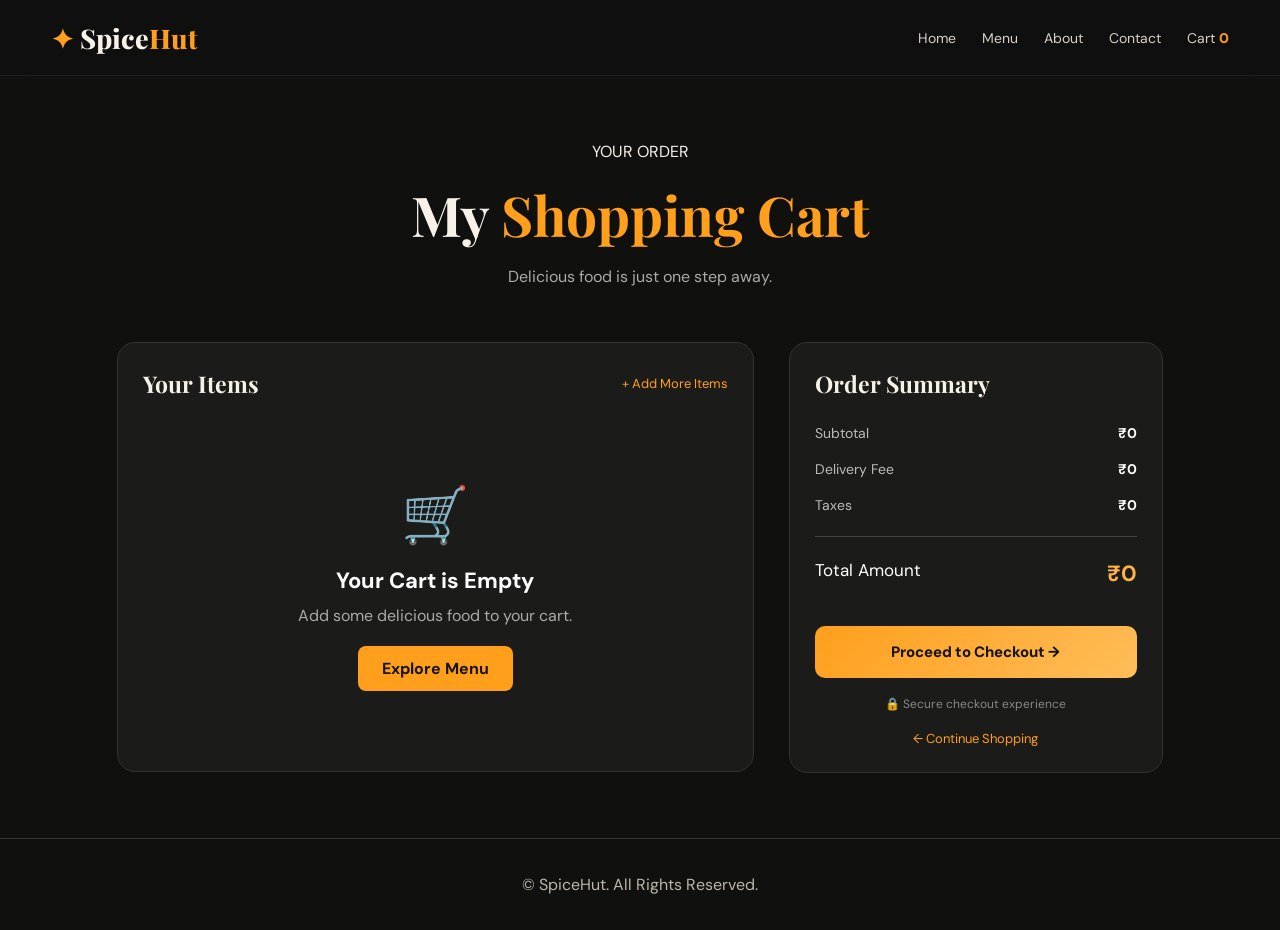
<file: cart.html>
<!DOCTYPE html>
<html lang="en">
<head>
  <meta charset="UTF-8">
  <meta name="viewport" content="width=device-width, initial-scale=1.0">
  <title>Your Cart | SpiceHut</title>

  <link rel="stylesheet" href="style.css">
  <link rel="preconnect" href="https://fonts.googleapis.com">
  <link rel="preconnect" href="https://fonts.gstatic.com" crossorigin>
  <link href="https://fonts.googleapis.com/css2?family=DM+Sans:wght@400;500;600;700&family=Playfair+Display:wght@600;700;800&display=swap" rel="stylesheet">
</head>

<body>

  <header class="navbar">
    <a href="index.html" class="logo">
      <span class="logo-icon">✦</span>
      Spice<span>Hut</span>
    </a>

    <nav class="nav-links">
      <a href="index.html">Home</a>
      <a href="menu.html">Menu</a>
      <a href="about.html">About</a>
      <a href="contact.html">Contact</a>
      <a href="cart.html" class="active">
        Cart <span class="cart-count" id="cartCount">0</span>
      </a>
    </nav>

    <button class="menu-toggle" id="menuToggle">☰</button>
  </header>

  <main class="cart-page">

    <div class="cart-heading">
      <span class="section-tag">YOUR ORDER</span>
      <h1>My <span>Shopping Cart</span></h1>
      <p>Delicious food is just one step away.</p>
    </div>

    <div class="cart-layout">

      <section class="cart-items-section">
        <div class="cart-section-title">
          <h2>Your Items</h2>
          <a href="menu.html">+ Add More Items</a>
        </div>

        <div id="cartItems" class="cart-items"></div>
      </section>

      <aside class="cart-summary">
        <h2>Order Summary</h2>

        <div class="summary-row">
          <span>Subtotal</span>
          <strong id="cartSubtotal">₹0</strong>
        </div>

        <div class="summary-row">
          <span>Delivery Fee</span>
          <strong id="deliveryFee">₹0</strong>
        </div>

        <div class="summary-row">
          <span>Taxes</span>
          <strong id="cartTax">₹0</strong>
        </div>

        <div class="summary-divider"></div>

        <div class="summary-row total-row">
          <span>Total Amount</span>
          <strong id="cartTotal">₹0</strong>
        </div>

        <button class="checkout-btn" id="checkoutBtn">
          Proceed to Checkout →
        </button>

        <p class="secure-note">🔒 Secure checkout experience</p>

        <a href="menu.html" class="continue-shopping">
          ← Continue Shopping
        </a>
      </aside>

    </div>
  </main>

  <footer class="footer">
    <div class="footer-bottom">
      <p>© <span id="currentYear"></span> SpiceHut. All Rights Reserved.</p>
    </div>
  </footer>

  <script src="app.js"></script>
</body>
</html>
</file>
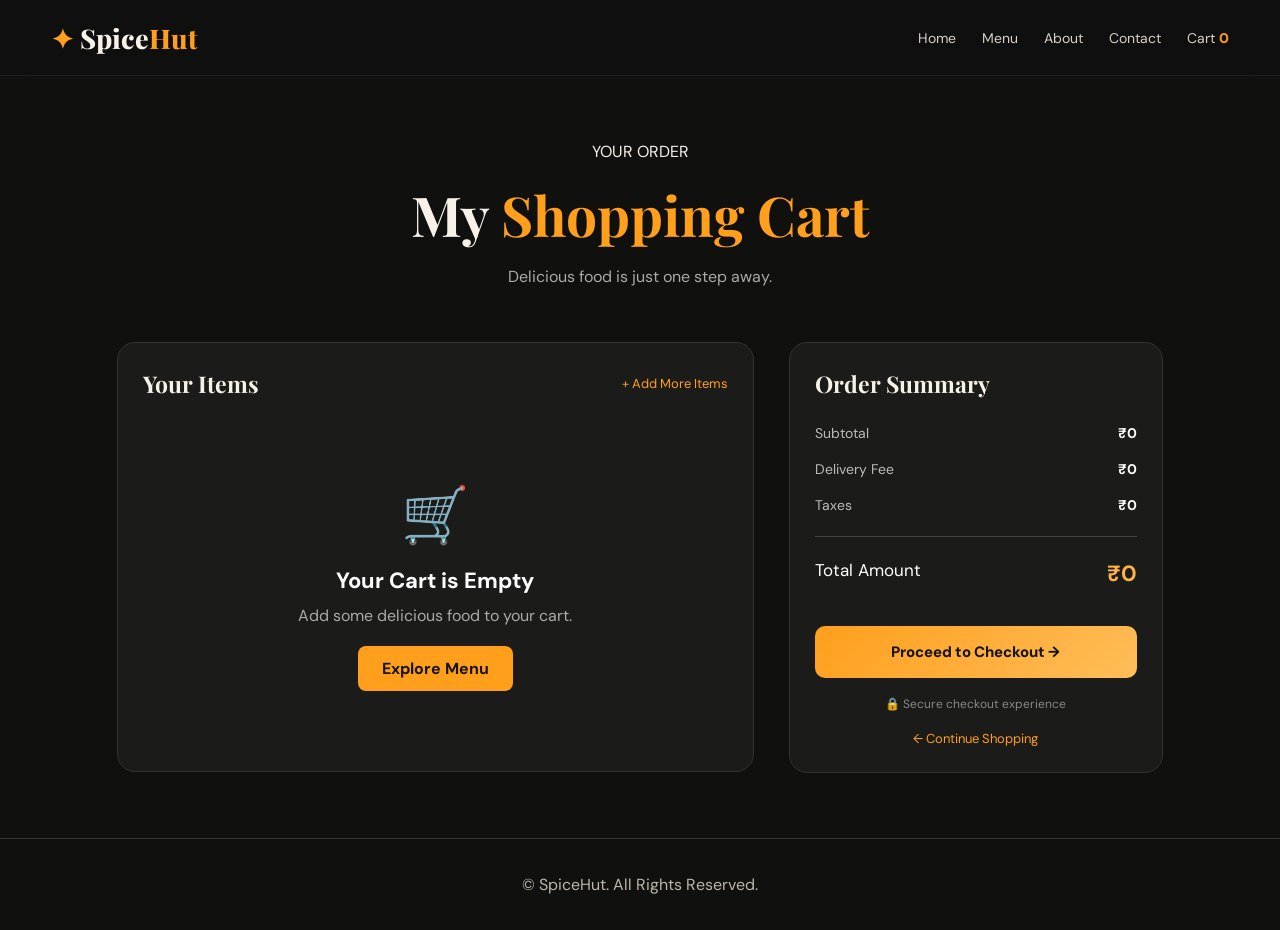
<file: checkout.html>
<!DOCTYPE html>
<html lang="en">
<head>
  <meta charset="UTF-8">
  <meta name="viewport" content="width=device-width, initial-scale=1.0">

  <title>Checkout | SpiceHut</title>

  <link rel="stylesheet" href="style.css">

  <link href="https://fonts.googleapis.com/css2?family=DM+Sans:wght@400;500;600;700&family=Playfair+Display:wght@600;700;800&display=swap" rel="stylesheet">
</head>

<body>

  <header class="navbar">
    <a href="index.html" class="logo">
      <span class="logo-icon">✦</span>
      Spice<span>Hut</span>
    </a>

    <nav class="nav-links">
      <a href="index.html">Home</a>
      <a href="menu.html">Menu</a>
      <a href="about.html">About</a>
      <a href="contact.html">Contact</a>
      <a href="cart.html">Cart</a>
    </nav>

    <button class="menu-toggle" id="menuToggle">☰</button>
  </header>

  <main class="checkout-page">

    <div class="checkout-heading">
      <span class="section-tag">ALMOST THERE</span>
      <h1>Complete Your <span>Order</span></h1>
      <p>Fresh food is on its way to you.</p>
    </div>

    <form id="checkoutForm" class="checkout-layout">

      <section class="checkout-details">

        <div class="checkout-card">
          <h2>01. Contact Information</h2>

          <div class="checkout-field">
            <label for="customerName">Full Name</label>
            <input type="text" id="customerName" placeholder="Enter your full name" required>
          </div>

          <div class="checkout-field">
            <label for="customerPhone">Phone Number</label>
            <input type="tel" id="customerPhone" placeholder="10-digit mobile number" pattern="[0-9]{10}" maxlength="10" required>
          </div>

          <div class="checkout-field">
            <label for="customerEmail">Email Address</label>
            <input type="email" id="customerEmail" placeholder="Enter your email" required>
          </div>
        </div>

        <div class="checkout-card">
          <h2>02. Delivery Address</h2>

          <div class="checkout-field">
            <label for="customerAddress">Full Address</label>
            <textarea id="customerAddress" rows="3" placeholder="House no, street, area..." required></textarea>
          </div>

          <div class="checkout-form-grid">
            <div class="checkout-field">
              <label for="customerCity">City</label>
              <input type="text" id="customerCity" placeholder="City" required>
            </div>

            <div class="checkout-field">
              <label for="customerPincode">PIN Code</label>
              <input type="text" id="customerPincode" placeholder="6-digit PIN" pattern="[0-9]{6}" maxlength="6" required>
            </div>
          </div>

          <div class="checkout-field">
            <label for="orderNotes">Delivery Instructions (Optional)</label>
            <textarea id="orderNotes" rows="2" placeholder="Any special instructions?"></textarea>
          </div>
        </div>

        <div class="checkout-card">
          <h2>03. Payment Method</h2>

          <label class="payment-option">
            <input type="radio" name="paymentMethod" value="COD" checked>
            <span>
              <strong>Cash on Delivery</strong>
              <small>Pay when your order arrives</small>
            </span>
            <span>💵</span>
          </label>

          <label class="payment-option">
            <input type="radio" name="paymentMethod" value="Online">
            <span>
              <strong>Online Payment</strong>
              <small>UPI, Cards & Net Banking</small>
            </span>
            <span>💳</span>
          </label>

        </div>

      </section>

      <aside class="checkout-summary">
        <h2>Order Summary</h2>

        <div id="checkoutItems"></div>

        <div class="summary-divider"></div>

        <div class="summary-row">
          <span>Subtotal</span>
          <strong id="checkoutSubtotal">₹0</strong>
        </div>

        <div class="summary-row">
          <span>Delivery Fee</span>
          <strong id="checkoutDelivery">₹0</strong>
        </div>

        <div class="summary-row">
          <span>Taxes</span>
          <strong id="checkoutTax">₹0</strong>
        </div>

        <div class="summary-divider"></div>

        <div class="summary-row total-row">
          <span>Total</span>
          <strong id="checkoutTotal">₹0</strong>
        </div>

        <button type="submit" class="checkout-btn">
          Place My Order →
        </button>

        <p class="secure-note">🔒 Your information is kept secure.</p>

        <a href="cart.html" class="continue-shopping">
          ← Back to Cart
        </a>
      </aside>

    </form>

  </main>

  <footer class="footer">
    <div class="footer-bottom">
      <p>© <span id="currentYear"></span> SpiceHut. All Rights Reserved.</p>
    </div>
  </footer>

  <script src="app.js"></script>

</body>
</html>
</file>
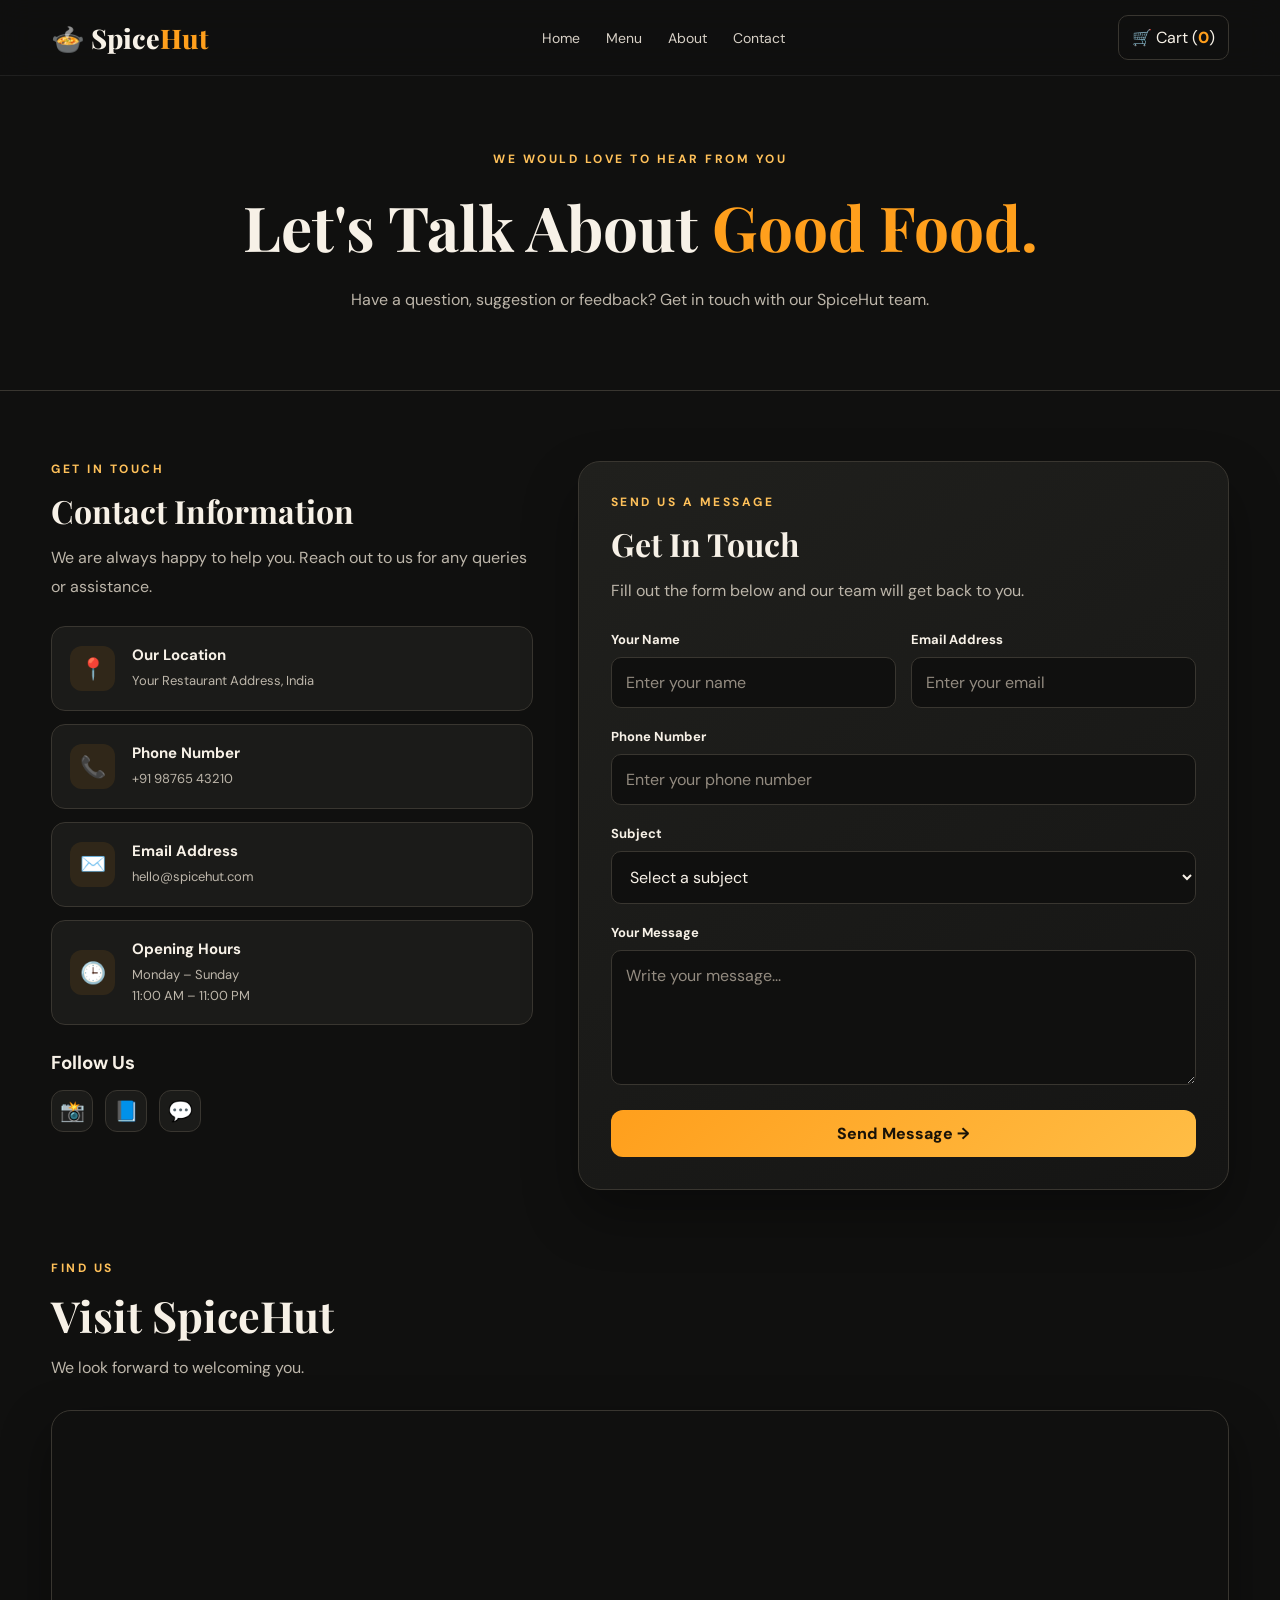
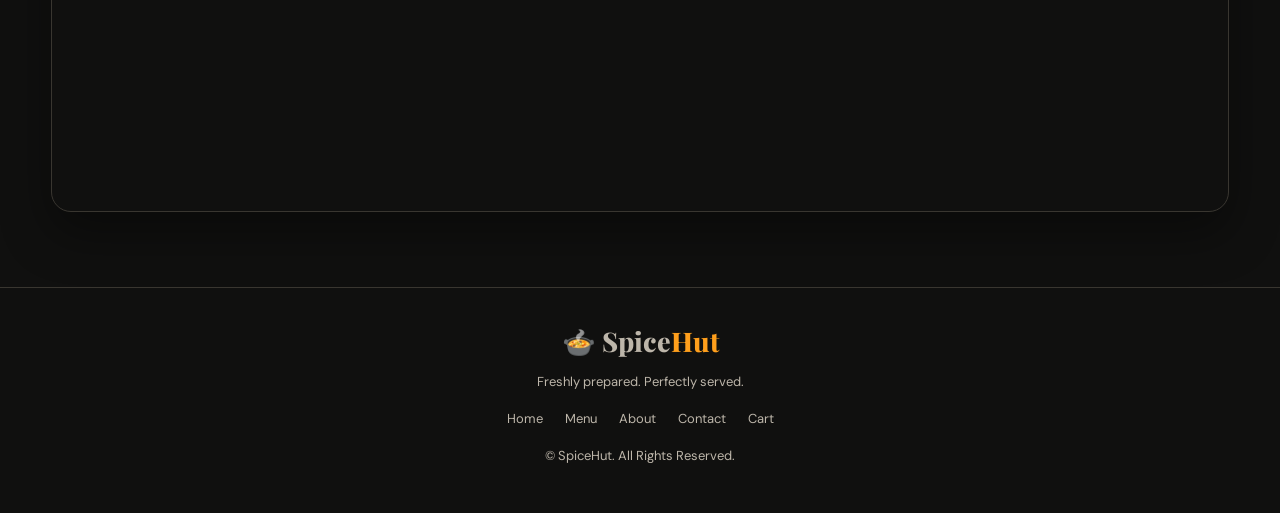
<file: contact.html>
<!DOCTYPE html>
<html lang="en">
<head>
    <meta charset="UTF-8">
    <meta name="viewport" content="width=device-width, initial-scale=1.0">

    <title>Contact Us | SpiceHut</title>

    <link rel="stylesheet" href="style.css">
</head>

<body>

    <!-- NAVBAR -->
    <header class="navbar">

        <a href="index.html" class="logo">
            🍲 Spice<span>Hut</span>
        </a>

        <nav class="nav-links" id="navLinks">
            <a href="index.html">Home</a>
            <a href="menu.html">Menu</a>
            <a href="about.html">About</a>
            <a href="contact.html">Contact</a>
        </nav>

        <div class="nav-actions">

            <a href="cart.html" class="cart-link">
                🛒 Cart (<span id="cartCount">0</span>)
            </a>

            <button class="menu-toggle" id="menuToggle">
                ☰
            </button>

        </div>

    </header>


    <!-- CONTACT HERO -->
    <section class="contact-hero">

        <div class="container">

            <p class="eyebrow">WE WOULD LOVE TO HEAR FROM YOU</p>

            <h1>
                Let's Talk About
                <span>Good Food.</span>
            </h1>

            <p>
                Have a question, suggestion or feedback?
                Get in touch with our SpiceHut team.
            </p>

        </div>

    </section>


    <!-- CONTACT SECTION -->
    <section class="container contact-section">

        <!-- CONTACT INFORMATION -->
        <div class="contact-information">

            <p class="eyebrow">GET IN TOUCH</p>

            <h2>Contact Information</h2>

            <p class="contact-intro">
                We are always happy to help you.
                Reach out to us for any queries or assistance.
            </p>


            <div class="contact-info-card">

                <span>📍</span>

                <div>
                    <h3>Our Location</h3>
                    <p>Your Restaurant Address, India</p>
                </div>

            </div>


            <div class="contact-info-card">

                <span>📞</span>

                <div>
                    <h3>Phone Number</h3>
                    <p>+91 98765 43210</p>
                </div>

            </div>


            <div class="contact-info-card">

                <span>✉️</span>

                <div>
                    <h3>Email Address</h3>
                    <p>hello@spicehut.com</p>
                </div>

            </div>


            <div class="contact-info-card">

                <span>🕒</span>

                <div>
                    <h3>Opening Hours</h3>
                    <p>Monday – Sunday</p>
                    <p>11:00 AM – 11:00 PM</p>
                </div>

            </div>


            <div class="contact-social">

                <h3>Follow Us</h3>

                <div class="social-links">
                    <a href="#" aria-label="Instagram">📸</a>
                    <a href="#" aria-label="Facebook">📘</a>
                    <a href="#" aria-label="WhatsApp">💬</a>
                </div>

            </div>

        </div>


        <!-- CONTACT FORM -->
        <div class="contact-form-box">

            <p class="eyebrow">SEND US A MESSAGE</p>

            <h2>Get In Touch</h2>

            <p class="contact-intro">
                Fill out the form below and our team will get back to you.
            </p>


            <form id="contactForm">

                <div class="form-row">

                    <div class="form-group">
                        <label for="contactName">Your Name</label>

                        <input
                            type="text"
                            id="contactName"
                            placeholder="Enter your name"
                            required
                        >
                    </div>

                    <div class="form-group">
                        <label for="contactEmail">Email Address</label>

                        <input
                            type="email"
                            id="contactEmail"
                            placeholder="Enter your email"
                            required
                        >
                    </div>

                </div>


                <div class="form-group">

                    <label for="contactPhone">Phone Number</label>

                    <input
                        type="tel"
                        id="contactPhone"
                        placeholder="Enter your phone number"
                        pattern="[0-9+\-\s]{10,15}"
                        required
                    >

                </div>


                <div class="form-group">

                    <label for="contactSubject">Subject</label>

                    <select id="contactSubject" required>

                        <option value="">Select a subject</option>
                        <option value="Food Enquiry">Food Enquiry</option>
                        <option value="Order Related">Order Related</option>
                        <option value="Feedback">Feedback</option>
                        <option value="Other">Other</option>

                    </select>

                </div>


                <div class="form-group">

                    <label for="contactMessage">Your Message</label>

                    <textarea
                        id="contactMessage"
                        rows="5"
                        placeholder="Write your message..."
                        required
                    ></textarea>

                </div>


                <button type="submit" class="btn contact-submit">
                    Send Message →
                </button>

            </form>

        </div>

    </section>


    <!-- GOOGLE MAP -->
    <section class="container contact-map-section">

        <div class="section-heading">

            <p class="eyebrow">FIND US</p>

            <h2>Visit SpiceHut</h2>

            <p>
                We look forward to welcoming you.
            </p>

        </div>

        <div class="contact-map">

            <iframe
                src="https://www.google.com/maps?q=India&output=embed"
                width="100%"
                height="400"
                style="border:0;"
                loading="lazy"
                allowfullscreen
                referrerpolicy="no-referrer-when-downgrade"
                title="SpiceHut location map">
            </iframe>

        </div>

    </section>


    <!-- FOOTER -->
    <footer class="footer">

        <a href="index.html" class="logo">
            🍲 Spice<span>Hut</span>
        </a>

        <p>Freshly prepared. Perfectly served.</p>

        <div class="footer-links">
            <a href="index.html">Home</a>
            <a href="menu.html">Menu</a>
            <a href="about.html">About</a>
            <a href="contact.html">Contact</a>
            <a href="cart.html">Cart</a>
        </div>

        <p>
            © <span id="currentYear"></span>
            SpiceHut. All Rights Reserved.
        </p>

    </footer>


    <script src="app.js"></script>

</body>
</html>
</file>
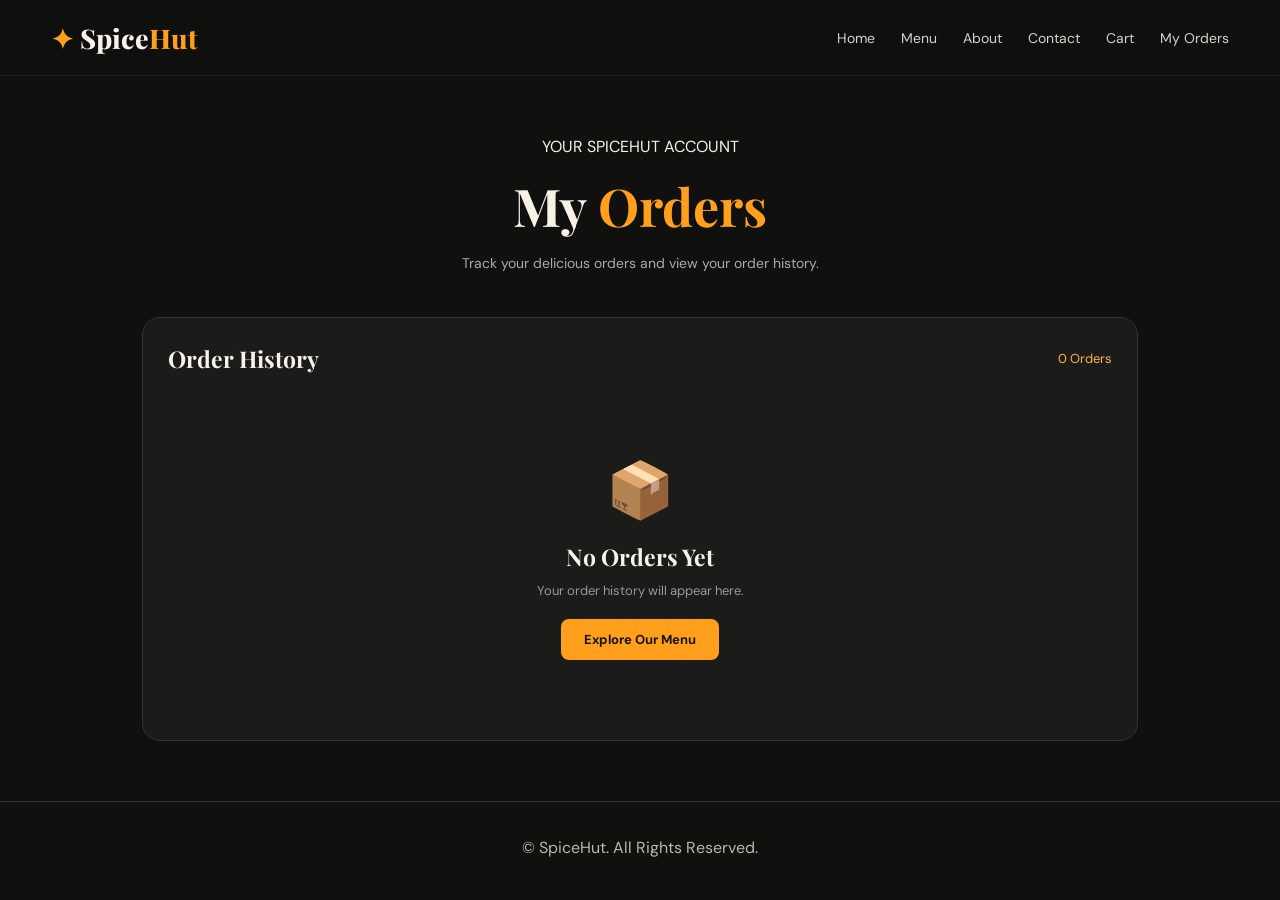
<file: my-orders.html>
<!DOCTYPE html>
<html lang="en">
<head>
  <meta charset="UTF-8">
  <meta name="viewport" content="width=device-width, initial-scale=1.0">

  <title>My Orders | SpiceHut</title>

  <link rel="stylesheet" href="style.css">

  <link href="https://fonts.googleapis.com/css2?family=DM+Sans:wght@400;500;600;700&family=Playfair+Display:wght@600;700;800&display=swap" rel="stylesheet">
</head>

<body>

  <header class="navbar">
    <a href="index.html" class="logo">
      <span class="logo-icon">✦</span>
      Spice<span>Hut</span>
    </a>

    <nav class="nav-links">
      <a href="index.html">Home</a>
      <a href="menu.html">Menu</a>
      <a href="about.html">About</a>
      <a href="contact.html">Contact</a>
      <a href="cart.html">Cart</a>
      <a href="my-orders.html" class="active">My Orders</a>
    </nav>

    <button class="menu-toggle" id="menuToggle">☰</button>
  </header>

  <main class="orders-page">

    <div class="orders-heading">
      <span class="section-tag">YOUR SPICEHUT ACCOUNT</span>
      <h1>My <span>Orders</span></h1>
      <p>Track your delicious orders and view your order history.</p>
    </div>

    <div class="orders-container">

      <div class="orders-topbar">
        <h2>Order History</h2>
        <span id="totalOrders">0 Orders</span>
      </div>

      <div id="ordersList"></div>

    </div>

  </main>

  <footer class="footer">
    <div class="footer-bottom">
      <p>© <span id="currentYear"></span> SpiceHut. All Rights Reserved.</p>
    </div>
  </footer>

  <script src="app.js"></script>

</body>
</html>
</file>
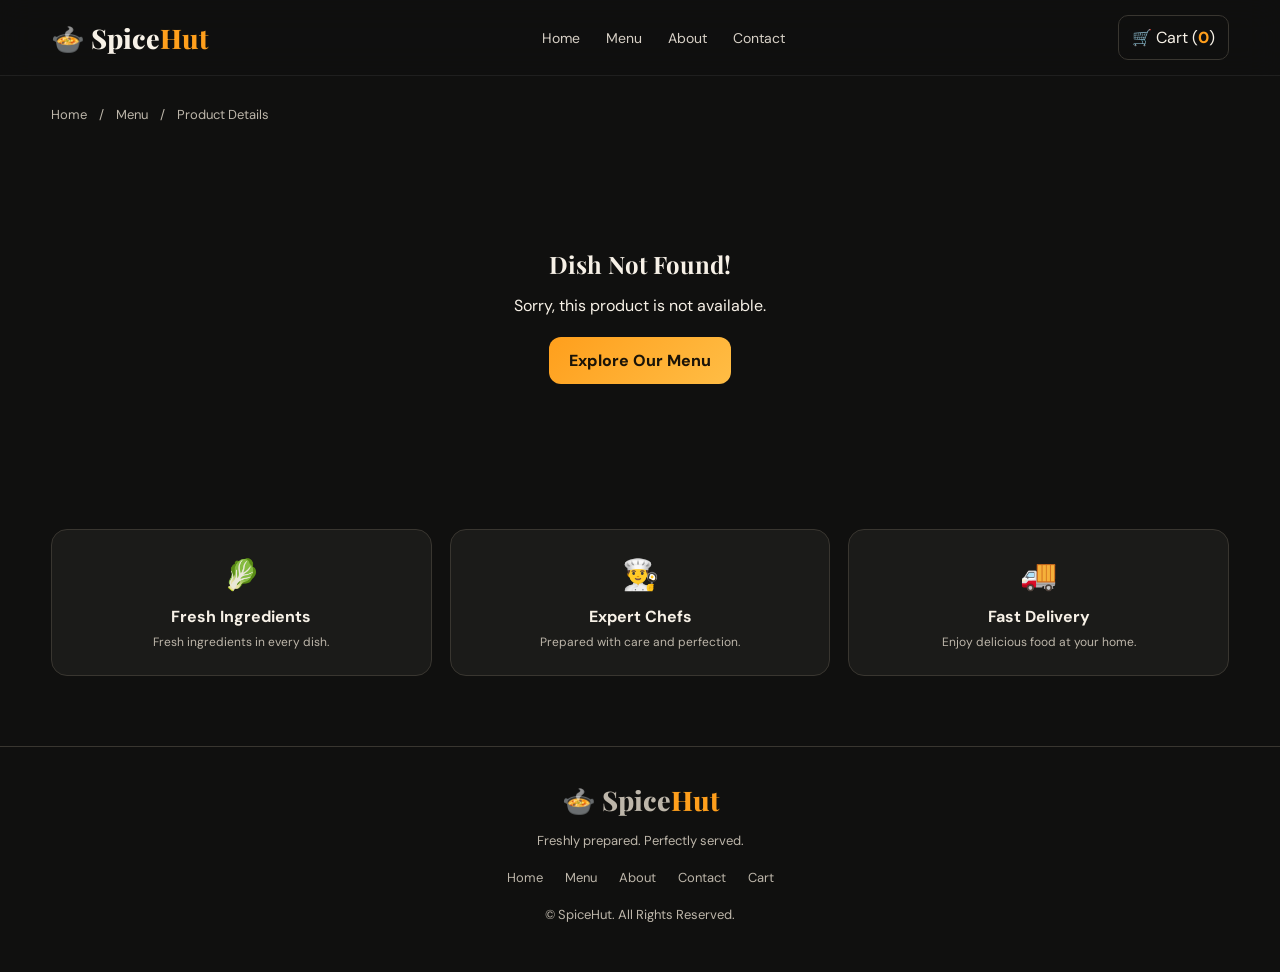
<file: product.html>
<!DOCTYPE html>
<html lang="en">

<head>
    <meta charset="UTF-8">
    <meta name="viewport" content="width=device-width, initial-scale=1.0">

    <title>Product Details | SpiceHut</title>

    <link rel="stylesheet" href="style.css">
</head>

<body>

    <!-- NAVBAR -->
    <header class="navbar">

        <a href="index.html" class="logo">
            🍲 Spice<span>Hut</span>
        </a>

        <nav class="nav-links" id="navLinks">
            <a href="index.html">Home</a>
            <a href="menu.html">Menu</a>
            <a href="about.html">About</a>
            <a href="contact.html">Contact</a>
        </nav>

        <div class="nav-actions">

            <a href="cart.html" class="cart-link">
                🛒 Cart (<span id="cartCount">0</span>)
            </a>

            <button class="menu-toggle" id="menuToggle">
                ☰
            </button>

        </div>

    </header>


    <!-- BREADCRUMB -->
    <div class="container product-breadcrumb">

        <a href="index.html">Home</a>
        <span>/</span>
        <a href="menu.html">Menu</a>
        <span>/</span>
        <span>Product Details</span>

    </div>


    <!-- PRODUCT DETAILS -->
    <main class="container product-detail-section">

        <div id="productDetails">

            <!-- JavaScript loads product here -->

        </div>

    </main>


    <!-- WHY CHOOSE US -->
    <section class="container product-benefits">

        <div class="product-benefit">
            <span>🥬</span>
            <h3>Fresh Ingredients</h3>
            <p>Fresh ingredients in every dish.</p>
        </div>

        <div class="product-benefit">
            <span>👨‍🍳</span>
            <h3>Expert Chefs</h3>
            <p>Prepared with care and perfection.</p>
        </div>

        <div class="product-benefit">
            <span>🚚</span>
            <h3>Fast Delivery</h3>
            <p>Enjoy delicious food at your home.</p>
        </div>

    </section>


    <!-- FOOTER -->
    <footer class="footer">

        <a href="index.html" class="logo">
            🍲 Spice<span>Hut</span>
        </a>

        <p>Freshly prepared. Perfectly served.</p>

        <div class="footer-links">
            <a href="index.html">Home</a>
            <a href="menu.html">Menu</a>
            <a href="about.html">About</a>
            <a href="contact.html">Contact</a>
            <a href="cart.html">Cart</a>
        </div>

        <p>
            © <span id="currentYear"></span>
            SpiceHut. All Rights Reserved.
        </p>

    </footer>


    <script src="app.js"></script>

</body>
</html>
</file>
<file: style.css>
/* =====================================
   SPICEHUT RESTAURANT WEBSITE
   Premium 3D Animated CSS
===================================== */

/* 1. Google Fonts */
@import url('https://fonts.googleapis.com/css2?family=DM+Sans:wght@400;500;600;700&family=Playfair+Display:wght@600;700;800&display=swap');


/* 2. Theme Colors */
:root {
    --bg: #10100f;
    --panel: #1b1b19;
    --panel-light: #252420;

    --text: #f7f1e7;
    --muted: #bdb6aa;

    --orange: #ff9f1c;
    --gold: #ffc15a;

    --border: #393630;
}


/* 3. Reset */
* {
    margin: 0;
    padding: 0;
    box-sizing: border-box;
}

html {
    scroll-behavior: smooth;
}

body {
    background: var(--bg);
    color: var(--text);
    font-family: 'DM Sans', sans-serif;
    overflow-x: hidden;
}

a {
    color: inherit;
    text-decoration: none;
}

img {
    max-width: 100%;
    display: block;
}

button,
input,
textarea,
select {
    font: inherit;
}


/* 4. Common Container */
.container {
    width: min(1180px, 92%);
    margin: auto;
}


/* 5. Buttons */
.btn {
    display: inline-flex;
    align-items: center;
    justify-content: center;
    gap: 8px;

    padding: 13px 20px;
    border-radius: 12px;
    border: none;

    background: linear-gradient(
        135deg,
        var(--orange),
        #ffbd45
    );

    color: #1a1308;
    font-weight: 800;
    cursor: pointer;

    transition:
        transform 0.3s ease,
        box-shadow 0.3s ease;
}

.btn:hover {
    transform: translateY(-4px);
    box-shadow: 0 12px 30px #ff9f1c40;
}

.btn.secondary {
    background: transparent;
    color: var(--text);
    border: 1px solid #8b8173;
}


/* 6. Navigation */
.navbar {
    min-height: 76px;

    display: flex;
    align-items: center;
    justify-content: space-between;
    gap: 20px;

    padding: 14px 4%;

    position: sticky;
    top: 0;
    z-index: 100;

    background: #10100fee;
    border-bottom: 1px solid #ffffff12;
    backdrop-filter: blur(16px);
}

.logo {
    font-family: 'Playfair Display', serif;
    font-size: 27px;
    font-weight: 800;
    white-space: nowrap;
}

.logo span {
    color: var(--orange);
}

.nav-links {
    display: flex;
    align-items: center;
    gap: 26px;
}

.nav-links a {
    color: #d8d1c7;
    font-size: 14px;
    transition: color 0.3s;
}

.nav-links a:hover {
    color: var(--orange);
}

.nav-actions {
    display: flex;
    align-items: center;
    gap: 12px;
}

.cart-link {
    border: 1px solid var(--border);
    padding: 11px 13px;
    border-radius: 10px;
    white-space: nowrap;
}

#cartCount {
    color: var(--orange);
    font-weight: 800;
}

.menu-toggle {
    display: none;
    color: white;
    background: var(--panel);
    border: 1px solid var(--border);
    padding: 8px 12px;
    border-radius: 8px;
    cursor: pointer;
}


/* 7. Hero Section */
.hero {
    width: min(1180px, 92%);
    margin: auto;

    min-height: 570px;

    display: grid;
    grid-template-columns: 1fr 1.05fr;
    align-items: center;
    gap: 45px;

    padding: 50px 0;
}

.eyebrow {
    color: var(--gold);
    font-size: 12px;
    letter-spacing: 2.5px;
    font-weight: 700;
    text-transform: uppercase;
}

.hero h1 {
    font-family: 'Playfair Display', serif;
    font-size: clamp(45px, 5.5vw, 76px);
    line-height: 1;
    margin: 20px 0;
}

.hero h1 span {
    color: var(--orange);
}

.hero-description {
    max-width: 480px;
    color: #d0c8bc;
    line-height: 1.8;
    font-size: 16px;
}

.hero-buttons {
    display: flex;
    flex-wrap: wrap;
    gap: 13px;
    margin-top: 28px;
}


/* 8. 3D Hero Image */
.hero-image {
    position: relative;
    perspective: 1000px;
}

.hero-image img {
    width: 100%;
    height: 440px;
    object-fit: cover;

    border-radius: 28px;
    border: 1px solid #ffffff20;

    box-shadow: 0 35px 80px #0009;

    transform: rotateY(-7deg);
    animation: floatFood 5s ease-in-out infinite;
}

@keyframes floatFood {
    0%, 100% {
        transform: translateY(0) rotateY(-7deg);
    }

    50% {
        transform: translateY(-13px) rotateY(-3deg);
    }
}

.floating-card {
    position: absolute;
    bottom: 20px;
    left: -15px;

    background: #191916ee;
    border: 1px solid #ffffff25;

    padding: 16px 20px;
    border-radius: 15px;

    box-shadow: 0 12px 30px #0008;
}

.floating-card strong {
    color: var(--gold);
    font-size: 17px;
}

.floating-card p {
    color: var(--muted);
    font-size: 12px;
    margin-top: 5px;
}


/* 9. Restaurant Features */
.features {
    width: min(1180px, 92%);
    margin: auto;

    display: grid;
    grid-template-columns: repeat(4, 1fr);
    gap: 20px;

    padding: 28px 0 45px;
    border-top: 1px solid var(--border);
}

.feature {
    display: flex;
    align-items: center;
    gap: 13px;
}

.feature > span {
    width: 45px;
    height: 45px;

    display: grid;
    place-items: center;

    border: 1px solid #a66b25;
    border-radius: 50%;

    color: var(--orange);
    font-size: 21px;
    flex-shrink: 0;
}

.feature h3 {
    font-size: 14px;
    margin-bottom: 5px;
}

.feature p {
    font-size: 12px;
    color: var(--muted);
}


/* 10. Common Sections */
.section {
    padding: 35px 0 65px;
}

.section-heading {
    margin-bottom: 28px;
}

.section-heading h2 {
    font-family: 'Playfair Display', serif;
    font-size: clamp(30px, 4vw, 43px);
    margin: 10px 0;
}

.section-heading > p:last-child {
    color: var(--muted);
    line-height: 1.8;
    max-width: 700px;
}


/* 11. Category Cards */
.category-grid {
    display: grid;
    grid-template-columns: repeat(6, 1fr);
    gap: 14px;
}

.category-card {
    height: 155px;
    position: relative;
    overflow: hidden;

    border: 1px solid var(--border);
    border-radius: 17px;

    background: var(--panel);
    transition: transform 0.3s ease;
}

.category-card img {
    width: 100%;
    height: 100%;
    object-fit: cover;
    opacity: 0.78;

    transition:
        transform 0.5s ease,
        opacity 0.3s ease;
}

.category-card h3 {
    position: absolute;
    bottom: 13px;
    left: 5px;
    right: 5px;

    text-align: center;
    font-size: 14px;
    z-index: 2;
}

.category-card::after {
    content: "";
    position: absolute;
    inset: 0;
    background: linear-gradient(
        transparent,
        #000e
    );
}

.category-card:hover {
    transform: translateY(-6px);
}

.category-card:hover img {
    transform: scale(1.12);
    opacity: 1;
}


/* 12. Product Grid */
.product-grid {
    display: grid;
    grid-template-columns: repeat(4, minmax(0, 1fr));
    gap: 18px;
}

.product-card {
    background: linear-gradient(
        145deg,
        #20201d,
        #151514
    );

    border: 1px solid var(--border);
    border-radius: 18px;
    overflow: hidden;

    transform-style: preserve-3d;

    transition:
        transform 0.35s ease,
        border-color 0.35s ease,
        box-shadow 0.35s ease;
}

.product-card:hover {
    transform: translateY(-7px) rotateX(2deg);
    border-color: #a56c26;
    box-shadow: 0 20px 35px #0005;
}

.product-card img {
    width: 100%;
    height: 190px;
    object-fit: cover;
}

.product-info {
    padding: 15px;
}

.product-info h3 {
    font-family: 'Playfair Display', serif;
    font-size: 19px;
    margin-bottom: 8px;
}

.product-info p {
    color: var(--muted);
    font-size: 12px;
    line-height: 1.6;
    min-height: 40px;
}

.product-meta {
    display: flex;
    align-items: center;
    justify-content: space-between;
    gap: 8px;
    margin: 12px 0;
}

.price {
    font-size: 19px;
    font-weight: 800;
}

.rating {
    color: var(--gold);
    font-size: 13px;
}

.product-actions {
    display: flex;
    gap: 8px;
}

.product-actions button,
.product-actions .btn {
    flex: 1;
    padding: 10px 8px;
    border-radius: 9px;
    font-size: 12px;
}

.product-actions .view-btn {
    background: transparent;
    color: var(--text);
    border: 1px solid var(--border);
}

.center-button {
    text-align: center;
    margin-top: 28px;
}


/* 13. Promotional Banner */
.promo-banner {
    margin: 10px 0 55px;
    padding: 35px;

    display: flex;
    justify-content: space-between;
    align-items: center;
    gap: 25px;

    border: 1px solid #765020;
    border-radius: 22px;

    background:
        linear-gradient(#111d, #111c),
        url("https://images.unsplash.com/photo-1547592180-85f173990554?auto=format&fit=crop&w=1400&q=85")
        center / cover;
}

.promo-banner h2 {
    font-family: 'Playfair Display', serif;
    font-size: 32px;
    margin: 10px 0;
}

.promo-banner p:last-child {
    color: #e3d8c8;
    line-height: 1.6;
}


/* 14. Footer */
.footer {
    border-top: 1px solid var(--border);
    padding: 35px 4%;
    text-align: center;
    color: var(--muted);
}

.footer > p {
    margin: 14px 0;
    font-size: 13px;
}

.footer-links {
    display: flex;
    justify-content: center;
    flex-wrap: wrap;
    gap: 22px;
    margin: 20px 0;
    font-size: 13px;
}

.footer-links a:hover {
    color: var(--orange);
}


/* 15. Scroll Reveal Animation */
.reveal {
    opacity: 0;
    transform: translateY(20px);
    transition: opacity 0.7s, transform 0.7s;
}

.reveal.visible {
    opacity: 1;
    transform: translateY(0);
}


/* 16. Tablet Responsive */
@media (max-width: 950px) {

    .hero {
        gap: 25px;
    }

    .hero-image img {
        height: 360px;
    }

    .category-grid {
        grid-template-columns: repeat(3, 1fr);
    }

    .product-grid {
        grid-template-columns: repeat(2, 1fr);
    }

    .features {
        grid-template-columns: repeat(2, 1fr);
    }

    .nav-links {
        gap: 14px;
    }
}


/* 17. Mobile Responsive */
@media (max-width: 650px) {

    .navbar {
        min-height: 68px;
        padding: 12px 4%;
    }

    .logo {
        font-size: 22px;
    }

    .menu-toggle {
        display: block;
    }

    .nav-links {
        display: none;

        position: absolute;
        top: 68px;
        left: 0;
        right: 0;

        background: #171715;
        border-bottom: 1px solid var(--border);

        padding: 20px 5%;
        flex-direction: column;
        align-items: flex-start;
    }

    .nav-links.open {
        display: flex;
    }

    .nav-actions .btn {
        display: none;
    }

    .cart-link {
        font-size: 12px;
        padding: 9px;
    }

    .hero {
        grid-template-columns: 1fr;
        padding: 35px 0;
        min-height: auto;
    }

    .hero h1 {
        font-size: 48px;
    }

    .hero-description {
        font-size: 14px;
    }

    .hero-image {
        margin: 10px 0 0 8px;
    }

    .hero-image img {
        height: 300px;
        transform: none;
    }

    .features {
        gap: 20px 10px;
        padding: 25px 0;
    }

    .feature {
        align-items: flex-start;
        gap: 9px;
    }

    .feature h3 {
        font-size: 12px;
    }

    .feature p {
        font-size: 11px;
    }

    .feature > span {
        width: 36px;
        height: 36px;
        font-size: 16px;
    }

    .section {
        padding: 25px 0 45px;
    }

    .category-grid {
        grid-template-columns: repeat(2, minmax(0, 1fr));
        gap: 10px;
    }

    .category-card {
        height: 130px;
    }

    .product-grid {
        grid-template-columns: repeat(2, minmax(0, 1fr));
        gap: 10px;
    }

    .product-card img {
        height: 135px;
    }

    .product-info {
        padding: 10px;
    }

    .product-info h3 {
        font-size: 15px;
    }

    .product-info p {
        font-size: 11px;
        min-height: 53px;
    }

    .price {
        font-size: 15px;
    }

    .product-actions {
        flex-direction: column;
    }

    .product-actions button,
    .product-actions .btn {
        width: 100%;
    }

    .promo-banner {
        padding: 22px;
        align-items: flex-start;
        flex-direction: column;
    }

    .promo-banner h2 {
        font-size: 26px;
    }

    .section-heading h2 {
        font-size: 30px;
    }
}


/* 18. Reduced Motion Accessibility */
@media (prefers-reduced-motion: reduce) {

    *,
    *::before,
    *::after {
        animation-duration: 0.01ms !important;
        transition-duration: 0.01ms !important;
        scroll-behavior: auto !important;
    }
}

/* Cart Notification */

.toast {
    position: fixed;
    bottom: 22px;
    right: 22px;
    z-index: 999;

    padding: 15px 22px;

    color: #fff;
    background: #242420;

    border: 1px solid #a56c26;
    border-radius: 12px;

    box-shadow: 0 12px 35px #0008;

    opacity: 0;
    transform: translateY(20px);

    pointer-events: none;

    transition:
        opacity 0.3s ease,
        transform 0.3s ease;
}

.toast.show {
    opacity: 1;
    transform: translateY(0);
}

/* =====================================
   MENU PAGE STYLES
===================================== */

.menu-hero {
    padding-top: 65px;
    padding-bottom: 20px;
}

.menu-hero h1 {
    font-family: 'Playfair Display', serif;
    font-size: clamp(38px, 5vw, 62px);
    margin: 15px 0;
}

.menu-hero h1 span {
    color: var(--orange);
}

.menu-hero > p:last-child {
    color: var(--muted);
    line-height: 1.8;
}


/* Search and Sort */

.menu-toolbar {
    display: flex;
    justify-content: space-between;
    gap: 15px;
    margin-bottom: 25px;
}

.search-box {
    display: flex;
    align-items: center;
    gap: 12px;

    flex: 1;
    max-width: 650px;

    padding: 0 16px;
    border: 1px solid var(--border);
    border-radius: 12px;

    background: var(--panel);
}

.search-box span {
    font-size: 25px;
    color: var(--orange);
}

.search-box input {
    width: 100%;
    padding: 15px 0;

    color: var(--text);
    background: transparent;
    border: none;
    outline: none;
}

.search-box input::placeholder {
    color: #938b80;
}

.menu-toolbar select {
    min-width: 180px;
    padding: 13px;

    background: var(--panel);
    color: var(--text);

    border: 1px solid var(--border);
    border-radius: 12px;
    outline: none;
}


/* Category Filters */

.filter-buttons {
    display: flex;
    gap: 10px;
    flex-wrap: wrap;
    margin-bottom: 35px;
}

.filter-btn {
    padding: 11px 17px;

    color: var(--muted);
    background: var(--panel);

    border: 1px solid var(--border);
    border-radius: 30px;

    cursor: pointer;
    transition: all 0.25s ease;
}

.filter-btn:hover,
.filter-btn.active {
    background: var(--orange);
    color: #17110a;
    border-color: var(--orange);
    transform: translateY(-2px);
}


/* Menu Heading */

.menu-result {
    display: flex;
    justify-content: space-between;
    align-items: center;
    gap: 15px;
    margin-bottom: 22px;
}

.menu-result h2 {
    font-family: 'Playfair Display', serif;
    font-size: 27px;
}

.menu-result p {
    color: var(--muted);
    font-size: 13px;
}


/* Empty State */

.empty-state {
    text-align: center;
    padding: 65px 15px;
    border: 1px dashed var(--border);
    border-radius: 20px;
}

.empty-state > div {
    font-size: 48px;
    margin-bottom: 15px;
}

.empty-state h3 {
    font-size: 24px;
    margin-bottom: 10px;
}

.empty-state p {
    color: var(--muted);
    margin-bottom: 22px;
}


/* Mobile Menu */

@media (max-width: 650px) {

    .menu-hero {
        padding-top: 40px;
    }

    .menu-toolbar {
        flex-direction: column;
    }

    .search-box {
        max-width: none;
    }

    .menu-toolbar select {
        width: 100%;
    }

    .filter-buttons {
        gap: 8px;
    }

    .filter-btn {
        padding: 9px 12px;
        font-size: 12px;
    }

    .menu-result {
        align-items: flex-start;
        flex-direction: column;
    }

    .menu-result h2 {
        font-size: 24px;
    }
}

/* =====================================
   ABOUT PAGE
===================================== */

.about-hero {
    padding: 65px 0;
    overflow: hidden;
}

.about-hero-content {
    display: grid;
    grid-template-columns: 1fr 1fr;
    align-items: center;
    gap: 55px;
}

.about-hero-text h1 {
    font-family: 'Playfair Display', serif;
    font-size: clamp(42px, 5vw, 65px);
    line-height: 1.15;
    margin: 18px 0;
}

.about-hero-text h1 span,
.about-story-content h2 span,
.about-experience-content h2 span {
    color: var(--orange);
}

.about-hero-text > p:not(.eyebrow) {
    color: var(--muted);
    line-height: 1.9;
    margin-bottom: 28px;
    max-width: 500px;
}

.about-hero-image {
    position: relative;
    perspective: 1000px;
}

.about-hero-image img {
    width: 100%;
    height: 440px;
    object-fit: cover;
    border-radius: 25px;
    transform: rotateY(-6deg);
    box-shadow: 0 30px 70px #0008;
    transition: 0.5s;
}

.about-hero-image img:hover {
    transform: rotateY(0deg) scale(1.03);
}

.about-floating-card {
    position: absolute;
    bottom: 20px;
    left: -20px;
    padding: 17px 22px;
    border-radius: 13px;
    background: var(--panel);
    border: 1px solid var(--border);
    box-shadow: 0 15px 30px #0008;
}

.about-floating-card strong {
    color: var(--gold);
}

.about-floating-card p {
    color: var(--muted);
    font-size: 12px;
    margin-top: 5px;
}


/* OUR STORY */

.about-story {
    display: grid;
    grid-template-columns: 1fr 1fr;
    gap: 55px;
    align-items: center;
    padding-top: 65px;
    padding-bottom: 75px;
}

.about-story-image img {
    width: 100%;
    height: 420px;
    object-fit: cover;
    border-radius: 22px;
    box-shadow: 0 25px 55px #0007;
}

.about-story-content h2,
.about-experience-content h2 {
    font-family: 'Playfair Display', serif;
    font-size: clamp(32px, 4vw, 45px);
    line-height: 1.2;
    margin: 15px 0 22px;
}

.about-story-content > p:not(.eyebrow),
.about-experience-content > p:not(.eyebrow) {
    color: var(--muted);
    line-height: 1.9;
    margin-bottom: 15px;
}

.about-story-content .btn {
    margin-top: 12px;
}


/* OUR VALUES */

.about-values {
    padding: 70px 0;
    background: #171715;
    border-top: 1px solid var(--border);
    border-bottom: 1px solid var(--border);
}

.about-values-grid {
    display: grid;
    grid-template-columns: repeat(4, 1fr);
    gap: 20px;
}

.about-value-card {
    padding: 28px 20px;
    background: var(--panel);
    border: 1px solid var(--border);
    border-radius: 18px;
    text-align: center;
    transition: 0.35s;
}

.about-value-card:hover {
    transform: translateY(-9px) rotateX(3deg);
    border-color: var(--orange);
    box-shadow: 0 20px 35px #0006;
}

.about-value-card span {
    font-size: 38px;
}

.about-value-card h3 {
    margin: 17px 0 10px;
    font-family: 'Playfair Display', serif;
}

.about-value-card p {
    color: var(--muted);
    font-size: 13px;
    line-height: 1.8;
}


/* EXPERIENCE SECTION */

.about-experience {
    display: grid;
    grid-template-columns: 1fr 1fr;
    gap: 45px;
    align-items: center;
    padding-top: 80px;
    padding-bottom: 80px;
}

.about-experience-image img {
    width: 100%;
    height: 370px;
    object-fit: cover;
    border-radius: 22px;
    box-shadow: 0 25px 55px #0008;
}


/* CTA SECTION */

.about-cta {
    text-align: center;
    padding: 55px 20px;
    margin-bottom: 65px;
    border: 1px solid #765020;
    border-radius: 22px;
    background:
        linear-gradient(#111d, #111d),
        url("https://images.unsplash.com/photo-1547592180-85f173990554?auto=format&fit=crop&w=1400&q=85")
        center / cover;
}

.about-cta h2 {
    font-family: 'Playfair Display', serif;
    font-size: clamp(30px, 4vw, 45px);
    margin: 15px 0;
}

.about-cta > p:not(.eyebrow) {
    color: #e3d8c8;
    margin-bottom: 25px;
    line-height: 1.8;
}


/* MOBILE RESPONSIVE */

@media (max-width: 850px) {

    .about-values-grid {
        grid-template-columns: repeat(2, 1fr);
    }

    .about-hero-content,
    .about-story,
    .about-experience {
        gap: 30px;
    }

}

@media (max-width: 650px) {

    .about-hero {
        padding: 40px 0;
    }

    .about-hero-content,
    .about-story,
    .about-experience {
        grid-template-columns: 1fr;
    }

    .about-hero-image img {
        height: 300px;
        transform: none;
    }

    .about-floating-card {
        left: 10px;
    }

    .about-story-image img,
    .about-experience-image img {
        height: 290px;
    }

    .about-values {
        padding: 45px 0;
    }

    .about-values-grid {
        grid-template-columns: 1fr 1fr;
        gap: 10px;
    }

    .about-value-card {
        padding: 20px 12px;
    }

    .about-value-card h3 {
        font-size: 15px;
    }

    .about-value-card p {
        font-size: 11px;
    }

    .about-experience {
        padding-top: 50px;
        padding-bottom: 50px;
    }

    .about-cta {
        padding: 40px 15px;
    }

}

/* =====================================
   CONTACT PAGE
===================================== */

.contact-hero {
    padding: 75px 0;
    text-align: center;
    background:
        linear-gradient(#10100fe8, #10100fe8),
        url("https://images.unsplash.com/photo-1517248135467-4c7edcad34c4?auto=format&fit=crop&w=1400&q=85")
        center / cover;
    border-bottom: 1px solid var(--border);
}

.contact-hero h1 {
    font-family: 'Playfair Display', serif;
    font-size: clamp(40px, 5vw, 62px);
    margin: 18px 0;
}

.contact-hero h1 span {
    color: var(--orange);
}

.contact-hero > .container > p:last-child {
    color: var(--muted);
    line-height: 1.8;
}


/* CONTACT LAYOUT */

.contact-section {
    display: grid;
    grid-template-columns: 0.85fr 1.15fr;
    gap: 45px;
    padding-top: 70px;
    padding-bottom: 70px;
}

.contact-information h2,
.contact-form-box h2 {
    font-family: 'Playfair Display', serif;
    font-size: 32px;
    margin: 12px 0;
}

.contact-intro {
    color: var(--muted);
    line-height: 1.8;
    margin-bottom: 25px;
}


/* CONTACT INFO CARDS */

.contact-info-card {
    display: flex;
    align-items: center;
    gap: 17px;
    padding: 18px;
    margin-bottom: 13px;
    background: var(--panel);
    border: 1px solid var(--border);
    border-radius: 14px;
    transition: 0.3s ease;
}

.contact-info-card:hover {
    transform: translateX(6px);
    border-color: var(--orange);
}

.contact-info-card > span {
    width: 45px;
    height: 45px;
    display: grid;
    place-items: center;
    flex-shrink: 0;
    border-radius: 12px;
    background: #ff9f1c18;
    font-size: 21px;
}

.contact-info-card h3 {
    font-size: 15px;
    margin-bottom: 6px;
}

.contact-info-card p {
    color: var(--muted);
    font-size: 13px;
    line-height: 1.6;
}


/* SOCIAL LINKS */

.contact-social {
    margin-top: 25px;
}

.contact-social h3 {
    margin-bottom: 15px;
}

.social-links {
    display: flex;
    gap: 12px;
}

.social-links a {
    width: 42px;
    height: 42px;
    display: grid;
    place-items: center;
    border: 1px solid var(--border);
    border-radius: 12px;
    background: var(--panel);
    font-size: 20px;
    transition: 0.3s;
}

.social-links a:hover {
    background: var(--orange);
    transform: translateY(-5px);
}


/* CONTACT FORM */

.contact-form-box {
    padding: 32px;
    background: linear-gradient(145deg, #20201d, #151514);
    border: 1px solid var(--border);
    border-radius: 22px;
    box-shadow: 0 25px 55px #0005;
}

.form-row {
    display: grid;
    grid-template-columns: 1fr 1fr;
    gap: 15px;
}

.form-group {
    margin-bottom: 20px;
}

.form-group label {
    display: block;
    margin-bottom: 9px;
    font-size: 13px;
    font-weight: 700;
}

.form-group input,
.form-group select,
.form-group textarea {
    width: 100%;
    padding: 14px;
    color: var(--text);
    background: #10100f;
    border: 1px solid var(--border);
    border-radius: 10px;
    outline: none;
    transition: 0.3s;
}

.form-group input:focus,
.form-group select:focus,
.form-group textarea:focus {
    border-color: var(--orange);
    box-shadow: 0 0 0 3px #ff9f1c18;
}

.form-group input::placeholder,
.form-group textarea::placeholder {
    color: #938b80;
}

.form-group textarea {
    resize: vertical;
    min-height: 130px;
}

.contact-submit {
    width: 100%;
}


/* MAP */

.contact-map-section {
    padding-bottom: 75px;
}

.contact-map {
    overflow: hidden;
    border: 1px solid var(--border);
    border-radius: 20px;
    box-shadow: 0 20px 50px #0006;
}

.contact-map iframe {
    display: block;
}


/* MOBILE RESPONSIVE */

@media (max-width: 800px) {

    .contact-section {
        grid-template-columns: 1fr;
        gap: 35px;
    }

}

@media (max-width: 550px) {

    .contact-hero {
        padding: 50px 0;
    }

    .contact-section {
        padding-top: 40px;
        padding-bottom: 45px;
    }

    .contact-form-box {
        padding: 20px 15px;
    }

    .contact-information h2,
    .contact-form-box h2 {
        font-size: 27px;
    }

    .form-row {
        grid-template-columns: 1fr;
        gap: 0;
    }

    .contact-map iframe {
        height: 300px;
    }

}

/* =====================================
   PRODUCT DETAILS PAGE
===================================== */

.product-breadcrumb {
    display: flex;
    flex-wrap: wrap;
    gap: 12px;
    align-items: center;
    padding-top: 30px;
    color: var(--muted);
    font-size: 13px;
}

.product-breadcrumb a:hover {
    color: var(--orange);
}

.product-detail-section {
    padding-top: 45px;
    padding-bottom: 65px;
}

.product-detail {
    display: grid;
    grid-template-columns: 1.05fr 1fr;
    gap: 55px;
    align-items: center;
}

.product-detail-image {
    position: relative;
    perspective: 1000px;
}

.product-detail-image img {
    width: 100%;
    height: 480px;
    object-fit: cover;
    border-radius: 25px;
    border: 1px solid var(--border);
    box-shadow: 0 30px 70px #0008;
    transition: transform 0.5s ease;
}

.product-detail-image img:hover {
    transform: rotateY(-5deg) scale(1.025);
}

.product-detail-info .eyebrow {
    margin-bottom: 15px;
}

.product-detail-info h1 {
    font-family: 'Playfair Display', serif;
    font-size: clamp(35px, 4vw, 52px);
    margin-bottom: 15px;
}

.product-detail-rating {
    color: var(--gold);
    margin-bottom: 20px;
}

.product-detail-price {
    font-size: 32px;
    font-weight: 800;
    color: var(--orange);
    margin: 20px 0;
}

.product-detail-description {
    color: var(--muted);
    line-height: 1.9;
    margin-bottom: 25px;
}

.product-detail-label {
    font-weight: 700;
    margin-bottom: 12px;
}

.quantity-control {
    display: flex;
    align-items: center;
    gap: 18px;
    margin-bottom: 25px;
}

.quantity-control button {
    width: 42px;
    height: 42px;
    border-radius: 10px;
    border: 1px solid var(--border);
    background: var(--panel);
    color: var(--text);
    font-size: 20px;
    cursor: pointer;
    transition: 0.3s;
}

.quantity-control button:hover {
    background: var(--orange);
    color: #17110a;
}

.quantity-control span {
    font-size: 20px;
    font-weight: 800;
    min-width: 20px;
    text-align: center;
}

.product-add-button {
    width: 100%;
    max-width: 300px;
}

.product-back-link {
    display: inline-block;
    margin-top: 25px;
    color: var(--muted);
}

.product-back-link:hover {
    color: var(--orange);
}

.product-not-found {
    text-align: center;
    padding: 80px 15px;
}

.product-not-found h2 {
    font-family: 'Playfair Display', serif;
    margin-bottom: 15px;
}

.product-benefits {
    display: grid;
    grid-template-columns: repeat(3, 1fr);
    gap: 18px;
    padding-bottom: 70px;
}

.product-benefit {
    text-align: center;
    padding: 25px 15px;
    background: var(--panel);
    border: 1px solid var(--border);
    border-radius: 16px;
    transition: 0.3s;
}

.product-benefit:hover {
    transform: translateY(-6px);
    border-color: var(--orange);
}

.product-benefit span {
    font-size: 30px;
}

.product-benefit h3 {
    margin: 12px 0 7px;
    font-size: 16px;
}

.product-benefit p {
    color: var(--muted);
    font-size: 12px;
}

@media (max-width: 750px) {

    .product-detail {
        grid-template-columns: 1fr;
        gap: 30px;
    }

    .product-detail-image img {
        height: 320px;
    }

    .product-detail-info h1 {
        font-size: 36px;
    }

    .product-detail-section {
        padding-top: 25px;
        padding-bottom: 45px;
    }

    .product-add-button {
        max-width: 100%;
    }

    .product-benefits {
        grid-template-columns: 1fr;
    }

}

/* ================= CART PAGE ================= */

.cart-page {
  max-width: 1200px;
  margin: auto;
  padding: 65px 6%;
  min-height: 75vh;
}

.cart-heading {
  text-align: center;
  margin-bottom: 55px;
}

.cart-heading h1 {
  font-family: 'Playfair Display', serif;
  font-size: clamp(35px, 5vw, 55px);
  margin: 15px 0;
}

.cart-heading h1 span {
  color: #ff9f1c;
}

.cart-heading p {
  color: #aaa;
}

.cart-layout {
  display: grid;
  grid-template-columns: 1.7fr 1fr;
  gap: 35px;
  align-items: start;
}

.cart-items-section,
.cart-summary {
  background: #1b1b19;
  border: 1px solid #333;
  border-radius: 18px;
  padding: 25px;
}

.cart-section-title {
  display: flex;
  align-items: center;
  justify-content: space-between;
  gap: 12px;
  margin-bottom: 25px;
}

.cart-section-title h2,
.cart-summary h2 {
  font-family: 'Playfair Display', serif;
  font-size: 23px;
}

.cart-section-title a,
.continue-shopping {
  color: #ff9f1c;
  text-decoration: none;
  font-size: 13px;
}

.cart-item {
  display: grid;
  grid-template-columns: 100px 1fr auto;
  gap: 18px;
  align-items: center;
  padding: 18px 0;
  border-bottom: 1px solid #333;
}

.cart-item img {
  width: 100px;
  height: 100px;
  object-fit: cover;
  border-radius: 12px;
}

.cart-item-info h3 {
  font-size: 16px;
  margin-bottom: 7px;
}

.cart-item-info p {
  color: #ffb347;
  font-weight: 700;
}

.cart-item-actions {
  display: flex;
  align-items: center;
  gap: 10px;
  margin-top: 12px;
}

.cart-item-actions button {
  background: #292925;
  color: white;
  border: 1px solid #444;
  width: 29px;
  height: 29px;
  border-radius: 7px;
  cursor: pointer;
}

.cart-item-actions span {
  font-size: 14px;
}

.remove-item {
  background: transparent !important;
  color: #ff6868 !important;
  border: none !important;
  width: auto !important;
  margin-left: 5px;
}

.cart-item-total {
  font-weight: 700;
  white-space: nowrap;
}

.cart-summary h2 {
  margin-bottom: 25px;
}

.summary-row {
  display: flex;
  justify-content: space-between;
  gap: 12px;
  margin: 18px 0;
  color: #bbb;
  font-size: 14px;
}

.summary-row strong {
  color: #fff;
}

.summary-divider {
  border-top: 1px solid #444;
  margin: 22px 0;
}

.total-row {
  font-size: 17px;
  color: #fff;
}

.total-row strong {
  color: #ffb347;
  font-size: 22px;
}

.checkout-btn {
  width: 100%;
  padding: 16px;
  background: linear-gradient(135deg, #ff9f1c, #ffbd59);
  color: #17130d;
  border: none;
  border-radius: 10px;
  font-size: 15px;
  font-weight: 800;
  cursor: pointer;
  margin-top: 20px;
  transition: .3s;
}

.checkout-btn:hover {
  transform: translateY(-3px);
  box-shadow: 0 8px 25px #ff9f1c35;
}

.secure-note {
  text-align: center;
  color: #888;
  font-size: 12px;
  margin: 18px 0;
}

.continue-shopping {
  display: block;
  text-align: center;
  margin-top: 15px;
}

.empty-cart {
  text-align: center;
  padding: 55px 15px;
  color: #aaa;
}

.empty-cart .empty-icon {
  font-size: 55px;
  margin-bottom: 15px;
}

.empty-cart h3 {
  color: white;
  font-size: 22px;
  margin-bottom: 10px;
}

.empty-cart a {
  display: inline-block;
  background: #ff9f1c;
  color: #17130d;
  padding: 12px 24px;
  border-radius: 8px;
  text-decoration: none;
  font-weight: 700;
  margin-top: 20px;
}

@media (max-width: 850px) {
  .cart-layout {
    grid-template-columns: 1fr;
  }
}

@media (max-width: 500px) {
  .cart-page {
    padding: 40px 4%;
  }

  .cart-items-section,
  .cart-summary {
    padding: 16px;
  }

  .cart-item {
    grid-template-columns: 75px 1fr;
    gap: 12px;
  }

  .cart-item img {
    width: 75px;
    height: 85px;
  }

  .cart-item-total {
    grid-column: 2;
  }

  .cart-section-title h2 {
    font-size: 18px;
  }
}

/* ================= CHECKOUT PAGE ================= */

.checkout-page {
  max-width: 1200px;
  margin: auto;
  padding: 60px 6%;
}

.checkout-heading {
  text-align: center;
  margin-bottom: 45px;
}

.checkout-heading h1 {
  font-family: 'Playfair Display', serif;
  font-size: clamp(34px, 5vw, 52px);
  margin: 14px 0;
}

.checkout-heading h1 span {
  color: #ff9f1c;
}

.checkout-heading p {
  color: #aaa;
}

.checkout-layout {
  display: grid;
  grid-template-columns: 1.5fr 1fr;
  gap: 30px;
  align-items: start;
}

.checkout-details {
  display: grid;
  gap: 22px;
}

.checkout-card,
.checkout-summary {
  background: #1b1b19;
  border: 1px solid #333;
  border-radius: 17px;
  padding: 25px;
}

.checkout-card h2,
.checkout-summary h2 {
  font-family: 'Playfair Display', serif;
  font-size: 21px;
  margin-bottom: 24px;
}

.checkout-field {
  margin-bottom: 18px;
}

.checkout-field:last-child {
  margin-bottom: 0;
}

.checkout-field label {
  display: block;
  color: #ddd;
  font-size: 13px;
  margin-bottom: 9px;
}

.checkout-field input,
.checkout-field textarea {
  width: 100%;
  padding: 14px;
  background: #11110f;
  color: white;
  border: 1px solid #444;
  border-radius: 9px;
  outline: none;
  font: inherit;
  font-size: 14px;
}

.checkout-field input:focus,
.checkout-field textarea:focus {
  border-color: #ff9f1c;
}

.checkout-field textarea {
  resize: vertical;
}

.checkout-form-grid {
  display: grid;
  grid-template-columns: 1fr 1fr;
  gap: 15px;
}

.payment-option {
  display: flex;
  align-items: center;
  gap: 14px;
  padding: 17px;
  border: 1px solid #444;
  border-radius: 10px;
  margin-bottom: 12px;
  cursor: pointer;
}

.payment-option input {
  accent-color: #ff9f1c;
}

.payment-option span:nth-child(2) {
  flex: 1;
}

.payment-option strong,
.payment-option small {
  display: block;
}

.payment-option strong {
  color: white;
  font-size: 14px;
}

.payment-option small {
  color: #999;
  margin-top: 5px;
  font-size: 12px;
}

.checkout-summary {
  position: sticky;
  top: 25px;
}

.checkout-product {
  display: flex;
  justify-content: space-between;
  gap: 12px;
  color: #ccc;
  font-size: 13px;
  margin: 15px 0;
}

.checkout-product strong {
  color: white;
  white-space: nowrap;
}

.checkout-summary .summary-row {
  font-size: 14px;
}

@media (max-width: 850px) {
  .checkout-layout {
    grid-template-columns: 1fr;
  }

  .checkout-summary {
    position: static;
  }
}

@media (max-width: 500px) {
  .checkout-page {
    padding: 35px 4%;
  }

  .checkout-card,
  .checkout-summary {
    padding: 17px;
  }

  .checkout-form-grid {
    grid-template-columns: 1fr;
    gap: 0;
  }

  .checkout-card h2 {
    font-size: 19px;
  }
}

/* ================= ORDER SUCCESS PAGE ================= */

.success-page {
  min-height: 85vh;
  padding: 65px 5%;
  display: flex;
  justify-content: center;
  align-items: center;
}

.success-card {
  width: 100%;
  max-width: 700px;
  padding: 40px;
  text-align: center;
  background: #1b1b19;
  border: 1px solid #373730;
  border-radius: 22px;
  box-shadow: 0 20px 70px #0005;
}

.success-animation {
  margin-bottom: 25px;
}

.success-circle {
  width: 85px;
  height: 85px;
  margin: auto;
  display: flex;
  justify-content: center;
  align-items: center;
  border-radius: 50%;
  background: #ff9f1c20;
  border: 2px solid #ff9f1c;
  animation: successPop .7s ease;
}

.success-circle span {
  color: #ffb347;
  font-size: 45px;
  font-weight: bold;
}

@keyframes successPop {
  0% {
    transform: scale(.3);
    opacity: 0;
  }
  70% {
    transform: scale(1.15);
  }
  100% {
    transform: scale(1);
    opacity: 1;
  }
}

.success-card h1 {
  font-family: 'Playfair Display', serif;
  font-size: clamp(30px, 5vw, 43px);
  margin: 15px 0;
}

.success-card h1 span {
  color: #ff9f1c;
}

.success-message {
  color: #aaa;
  line-height: 1.7;
  max-width: 480px;
  margin: auto;
  font-size: 14px;
}

.order-id-box {
  margin: 28px auto 15px;
  padding: 17px;
  background: #11110f;
  border: 1px dashed #ff9f1c;
  border-radius: 12px;
  max-width: 330px;
}

.order-id-box span,
.order-id-box strong {
  display: block;
}

.order-id-box span {
  color: #999;
  font-size: 11px;
  letter-spacing: 2px;
  margin-bottom: 8px;
}

.order-id-box strong {
  color: #ffb347;
  font-size: 22px;
  letter-spacing: 1px;
}

.order-status {
  display: flex;
  align-items: center;
  justify-content: center;
  gap: 9px;
  color: #8ed69b;
  font-size: 13px;
  margin: 20px 0 30px;
}

.status-dot {
  width: 9px;
  height: 9px;
  background: #64c879;
  border-radius: 50%;
}

.success-order-details {
  padding: 25px;
  background: #11110f;
  border-radius: 14px;
  text-align: left;
}

.success-order-details h2 {
  font-family: 'Playfair Display', serif;
  margin-bottom: 20px;
  font-size: 21px;
}

.success-product {
  display: flex;
  justify-content: space-between;
  gap: 12px;
  color: #ccc;
  font-size: 13px;
  margin: 14px 0;
}

.success-product strong {
  color: white;
}

.success-info-row,
.success-total {
  display: flex;
  justify-content: space-between;
  gap: 15px;
  margin: 15px 0;
  font-size: 13px;
}

.success-info-row span {
  color: #999;
}

.success-info-row strong {
  color: #eee;
  text-align: right;
  max-width: 60%;
}

.success-total {
  font-size: 16px;
  font-weight: 700;
}

.success-total strong {
  color: #ffb347;
  font-size: 21px;
}

.success-actions {
  display: flex;
  justify-content: center;
  gap: 13px;
  flex-wrap: wrap;
  margin-top: 28px;
}

.success-primary-btn,
.success-secondary-btn {
  text-decoration: none;
  padding: 14px 22px;
  border-radius: 9px;
  font-size: 13px;
  font-weight: 700;
  transition: .3s;
}

.success-primary-btn {
  background: #ff9f1c;
  color: #17130d;
}

.success-primary-btn:hover {
  background: #ffc15a;
  transform: translateY(-3px);
}

.success-secondary-btn {
  border: 1px solid #555;
  color: white;
}

.success-secondary-btn:hover {
  border-color: #ff9f1c;
  color: #ffb347;
}

.success-thankyou {
  margin-top: 30px;
  color: #777;
  font-size: 12px;
}

@media(max-width: 550px) {
  .success-page {
    padding: 35px 4%;
  }

  .success-card {
    padding: 25px 16px;
  }

  .success-order-details {
    padding: 17px 13px;
  }

  .success-info-row {
    align-items: flex-start;
    font-size: 12px;
  }

  .success-actions {
    flex-direction: column;
  }

  .success-actions a {
    width: 100%;
  }
}

/* ================= MY ORDERS PAGE ================= */

.orders-page {
  max-width: 1150px;
  margin: auto;
  padding: 60px 6%;
  min-height: 75vh;
}

.orders-heading {
  text-align: center;
  margin-bottom: 45px;
}

.orders-heading h1 {
  font-family: 'Playfair Display', serif;
  font-size: clamp(35px, 5vw, 52px);
  margin: 14px 0;
}

.orders-heading h1 span {
  color: #ff9f1c;
}

.orders-heading p {
  color: #aaa;
  font-size: 14px;
}

.orders-container {
  background: #1b1b19;
  border: 1px solid #333;
  border-radius: 18px;
  padding: 25px;
}

.orders-topbar {
  display: flex;
  justify-content: space-between;
  align-items: center;
  gap: 12px;
  margin-bottom: 25px;
}

.orders-topbar h2 {
  font-family: 'Playfair Display', serif;
  font-size: 23px;
}

.orders-topbar span {
  color: #ffb347;
  font-size: 13px;
}

.order-card {
  padding: 22px;
  background: #11110f;
  border: 1px solid #383830;
  border-radius: 14px;
  margin-bottom: 18px;
}

.order-card:last-child {
  margin-bottom: 0;
}

.order-card-header {
  display: flex;
  justify-content: space-between;
  align-items: center;
  gap: 15px;
  flex-wrap: wrap;
  padding-bottom: 16px;
  border-bottom: 1px solid #333;
}

.order-card-header small {
  display: block;
  color: #888;
  margin-bottom: 6px;
}

.order-card-header strong {
  color: #ffb347;
  font-size: 14px;
}

.order-status-badge {
  display: inline-block;
  padding: 7px 12px;
  border-radius: 20px;
  background: #ff9f1c18;
  color: #ffb347;
  font-size: 11px;
  font-weight: 700;
}

.order-products {
  padding: 18px 0;
}

.order-product-row {
  display: flex;
  justify-content: space-between;
  gap: 12px;
  margin: 12px 0;
  color: #ccc;
  font-size: 13px;
}

.order-product-row strong {
  color: white;
  white-space: nowrap;
}

.order-card-footer {
  display: flex;
  justify-content: space-between;
  align-items: center;
  gap: 15px;
  flex-wrap: wrap;
  border-top: 1px solid #333;
  padding-top: 16px;
}

.order-card-footer strong {
  color: #ffb347;
  font-size: 17px;
}

.track-order-btn {
  background: transparent;
  border: 1px solid #ff9f1c;
  color: #ffb347;
  padding: 10px 16px;
  border-radius: 8px;
  cursor: pointer;
  font-weight: 600;
  font-size: 12px;
  transition: .3s;
}

.track-order-btn:hover {
  background: #ff9f1c;
  color: #17130d;
}

.order-tracking {
  display: flex;
  justify-content: space-between;
  gap: 8px;
  margin-top: 22px;
  padding: 18px 10px;
  background: #1b1b19;
  border-radius: 10px;
}

.tracking-step {
  flex: 1;
  text-align: center;
  color: #777;
  font-size: 11px;
}

.tracking-step .tracking-dot {
  width: 13px;
  height: 13px;
  display: block;
  margin: 0 auto 9px;
  background: #444;
  border-radius: 50%;
}

.tracking-step.completed {
  color: #ffb347;
}

.tracking-step.completed .tracking-dot {
  background: #ff9f1c;
  box-shadow: 0 0 12px #ff9f1c55;
}

.no-orders {
  text-align: center;
  padding: 55px 15px;
}

.no-orders .empty-icon {
  font-size: 55px;
  margin-bottom: 15px;
}

.no-orders h3 {
  font-family: 'Playfair Display', serif;
  font-size: 23px;
  margin-bottom: 10px;
}

.no-orders p {
  color: #999;
  font-size: 13px;
}

.no-orders a {
  display: inline-block;
  margin-top: 20px;
  padding: 12px 23px;
  background: #ff9f1c;
  color: #17130d;
  text-decoration: none;
  border-radius: 8px;
  font-weight: 700;
  font-size: 13px;
}

@media(max-width: 600px) {
  .orders-page {
    padding: 40px 4%;
  }

  .orders-container {
    padding: 15px;
  }

  .order-card {
    padding: 15px;
  }

  .orders-topbar h2 {
    font-size: 19px;
  }

  .order-tracking {
    gap: 3px;
  }

  .tracking-step {
    font-size: 9px;
  }
}

.hero-image {
    width: 100%;
    min-width: 0;
    position: relative;
}

.hero-image img {
    display: block;
    width: 100%;
    height: 440px;
    object-fit: cover;
    object-position: center;
    border-radius: 28px;
    visibility: visible;
    opacity: 1;
}

@media (max-width: 650px) {
    .hero-image img {
        height: 300px;
    }
}
</file>
